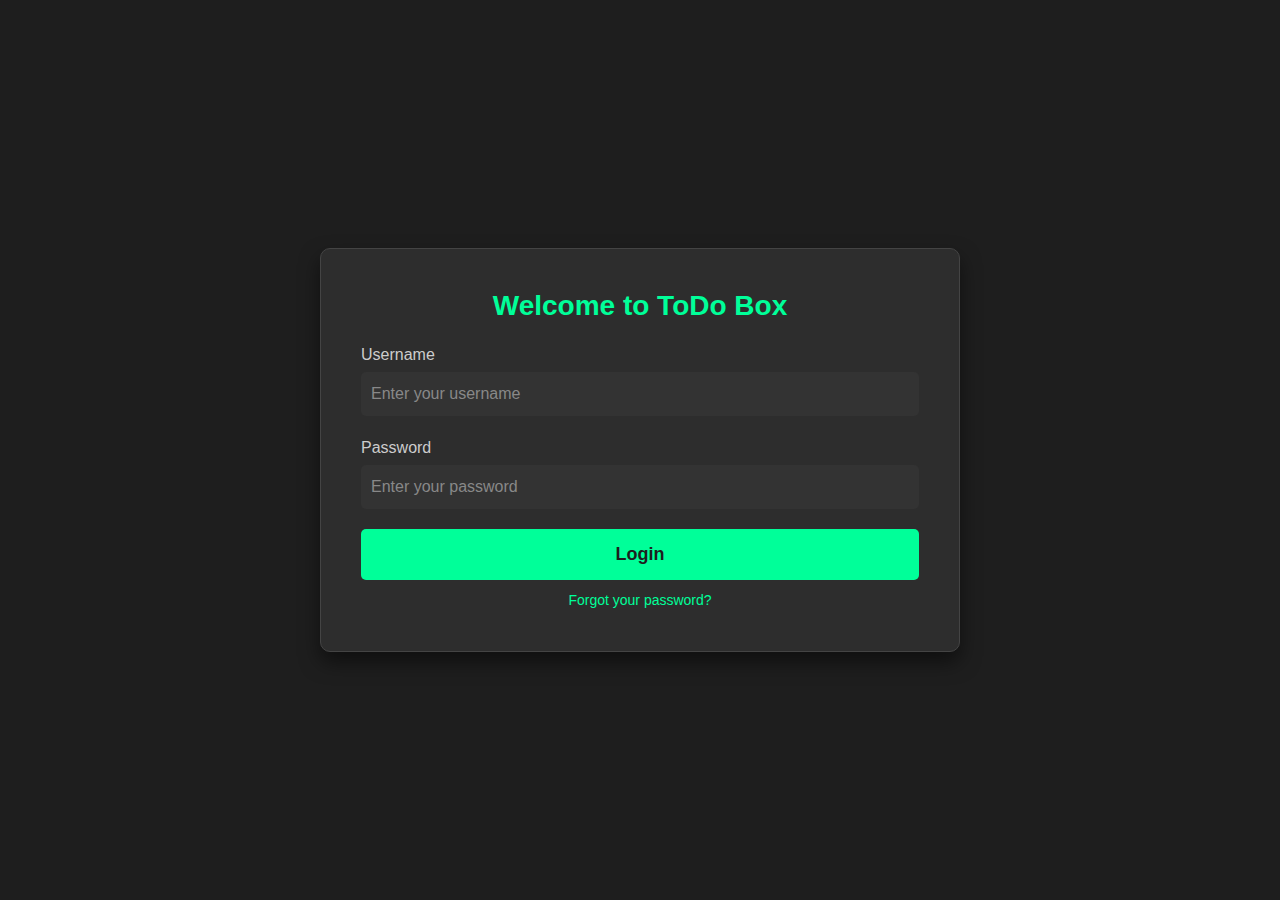
<file: index.html>
<!DOCTYPE html>
<html lang="en">
<head>
    <meta charset="UTF-8">
    <meta name="viewport" content="width=device-width, initial-scale=1.0">
    <meta http-equiv="X-UA-Compatible" content="IE=edge">
    <title>Todo - List</title>
    <link rel="stylesheet" href="bootstrap.min.css">
    <link rel="stylesheet" href="/css/app.css">

    
    
</head>

<body>
   
    <div class="login-container">
        <h2 class="login-header">Welcome to ToDo Box</h2>
        <form onsubmit="return callback()">
            <div class="form-group">
                <label for="username" class="form-label">Username</label>
                <input type="text" id="username" class="form-input" placeholder="Enter your username" required>
            </div>
            <div class="form-group">
                <label for="password" class="form-label">Password</label>
                <input type="password" id="password" class="form-input" placeholder="Enter your password" required>
            </div>
            <button type="submit" class="login-button">Login</button>
            <a href="dashboard.html" class="forgot-password">Forgot your password?</a>
        </form>
    </div>

    <script src="js/app.js"></script>
  
</body>
</html>
</file>
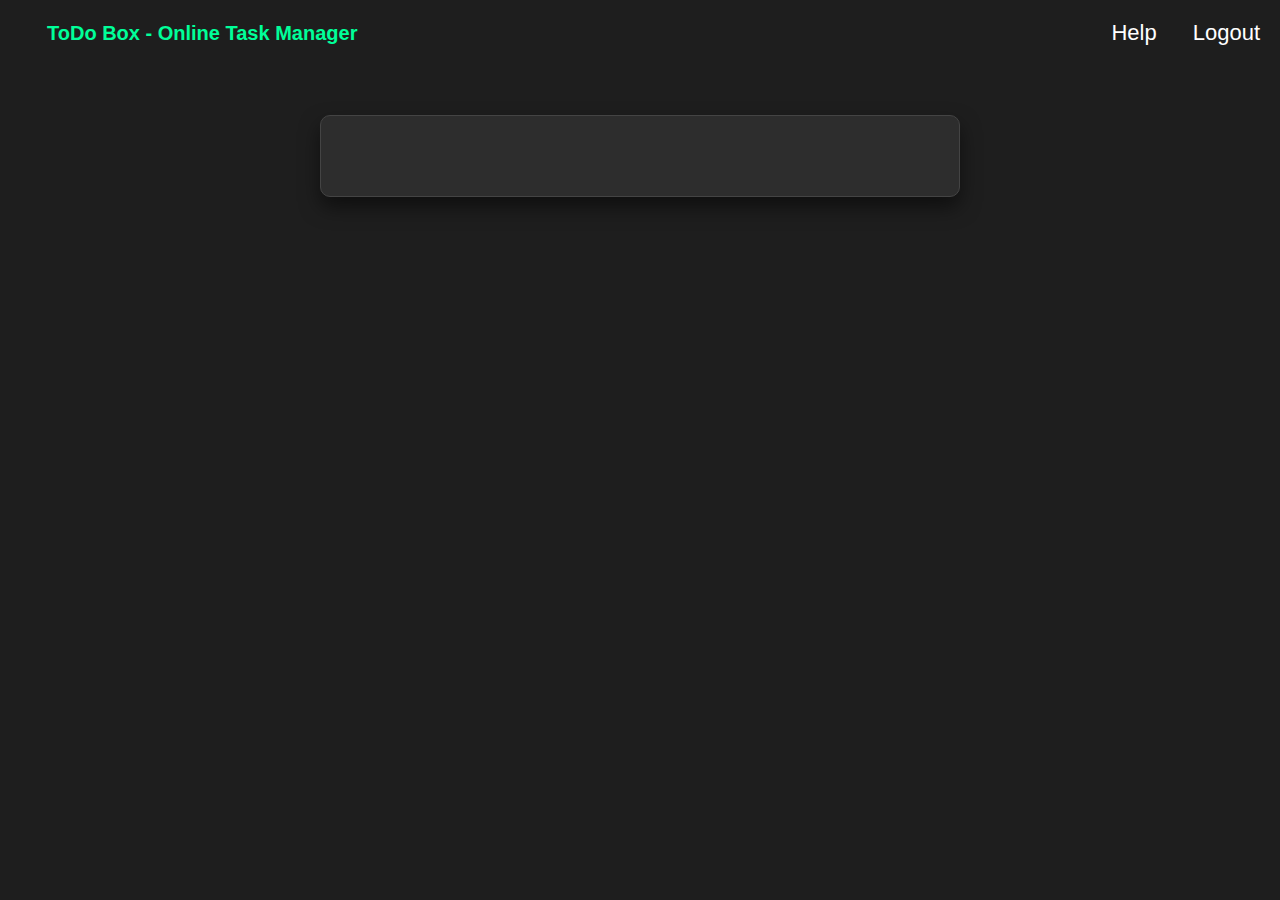
<file: dashboard.html>
<!DOCTYPE html>
<html lang="en">
<head>
    <meta charset="UTF-8">
    <meta name="viewport" content="width=device-width, initial-scale=1.0">
    <meta http-equiv="X-UA-Compatible" content="IE=edge">
    <title>Todo - List</title>
    <link rel="stylesheet" href="bootstrap.min.css">
    <link rel="stylesheet" href="/css/style.css">

   

</head>


<body>

    <nav class="navbar navbar-expand-xl leveller">
        <div class="container-fluid">
          <a class="navbar-brand alloc" href="#">ToDo Box - Online Task Manager</a>
          <button class="navbar-toggler" type="button" data-bs-toggle="collapse" data-bs-target="#navbarNavAltMarkup" aria-controls="navbarNavAltMarkup" aria-expanded="false" aria-label="Toggle navigation">
            <span class="navbar-toggler-icon"></span>
          </button>
          <div class="collapse navbar-collapse " id="navbarNavAltMarkup">
            <div class="navbar-nav ms-auto">
              <a class="nav-link live" href="#">Help</a>
              <a class="nav-link live" href="index.html">Logout</a>
              
            </div>
          </div>
        </div>
      </nav>


      <div class="contain" id="checkk">
        <div class="todo-list" id="todo-container" ></div>

        
      </div>
   

      <!-- <script src="js/app.js"></script> -->
      <script src="js/script.js"></script>
</body>
</html>
</file>
<file: css/app.css>
body {
    background-color: #1e1e1e;
    font-family: 'Arial', sans-serif;
    display: flex;
    justify-content: center;
    align-items: center;
    height: 100vh;
    margin: 0;
}


.login-container {
    background-color: #2d2d2d;
    padding: 40px;
    border-radius: 10px;
    width: 50%;
    height: fit-content;
    box-shadow: 0 10px 20px rgba(0, 0, 0, 0.5);
    border: 1px solid #444;
}


.login-header {
    text-align: center;
    color: #00ff99;
    font-size: 28px;
    font-weight: bold;
    margin-bottom: 20px;
}


.form-group {
    margin-bottom: 20px;
}


.form-label {
    color: #ccc;
    display: block;
    margin-bottom: 5px;
}


.form-input {
    width: 100%;
    padding: 10px;
    border: none;
    border-radius: 5px;
    background-color: #333;
    color: #fff;
    font-size: 16px;
    outline: none;
}

.form-input::placeholder {
    color: #888;
}


.login-button {
    width: 100%;
    padding: 12px;
    background-color: #00ff99;
    color: #1e1e1e;
    border: none;
    border-radius: 5px;
    font-size: 18px;
    font-weight: bold;
    cursor: pointer;
    transition: background-color 0.3s ease;
}

.login-button:hover {
    background-color: #00cc77;
}


.forgot-password {
    text-align: center;
    display: block;
    margin-top: 10px;
    color: #00ff99;
    font-size: 14px;
    text-decoration: none;
}

.forgot-password:hover {
    text-decoration: underline;
}


@media (max-width: 768px) {
    .login-container {
        width: 70%;
    }

    .login-header {
        font-size: 24px;
    }

    .login-button {
        font-size: 16px;
    }
}


@media (max-width: 480px) {
    .login-container {
        width: 90%;
        padding: 20px;
    }

    .login-header {
        font-size: 22px;
    }

    .form-input {
        font-size: 14px;
    }

    .login-button {
        font-size: 14px;
        padding: 10px;
    }
}








.form-check{

    margin-top: 20px;
    font-size: 22px;
    color: #00ff99;
    font-family: sans-serif;
    
}




  
    .navbar {
        display: flex;
        justify-content: space-between;
        align-items: center;
        background-color: #333;
        padding: 15px 30px;
        color: white;
    }


    .navbar .logo {
        font-size: 24px;
        font-weight: bold;
        color: #00ff99;
    }

    
    .navbar .nav-links {
        display: flex;
        gap: 20px;
    }

    .navbar .nav-links a {
        color: white;
        text-decoration: none;
        font-size: 16px;
        font-weight: bold;
    }

    .navbar .nav-links a:hover {
        color: #00ff99;
    }

    @media (max-width: 768px) {
        .navbar {
            flex-direction: column;
            align-items: flex-start;
        }

        .navbar .nav-links {
            margin-top: 10px;
            gap: 10px;
        }
    }
</file>
<file: css/style.css>
body {
    background-color: #1e1e1e;
    font-family: 'Arial', sans-serif;
    
    margin: 0;
}


.login-container {
    background-color: #2d2d2d;
    padding: 40px;
    border-radius: 10px;
    width: 50%;
    height: fit-content;
    box-shadow: 0 10px 20px rgba(0, 0, 0, 0.5);
    border: 1px solid #444;
    
}


.login-header {
    text-align: center;
    color: #00ff99;
    font-size: 28px;
    font-weight: bold;
    margin-bottom: 20px;
}


.form-group {
    margin-bottom: 20px;
}


.form-label {
    color: #ccc;
    display: block;
    margin-bottom: 5px;
}


.form-input {
    width: 100%;
    padding: 10px;
    border: none;
    border-radius: 5px;
    background-color: #333;
    color: #fff;
    font-size: 16px;
    outline: none;
}

.form-input::placeholder {
    color: #888;
}


.login-button {
    width: 100%;
    padding: 12px;
    background-color: #00ff99;
    color: #1e1e1e;
    border: none;
    border-radius: 5px;
    font-size: 18px;
    font-weight: bold;
    cursor: pointer;
    transition: background-color 0.3s ease;
}

.login-button:hover {
    background-color: #00cc77;
}


.forgot-password {
    text-align: center;
    display: block;
    margin-top: 10px;
    color: #00ff99;
    font-size: 14px;
    text-decoration: none;
}

.forgot-password:hover {
    text-decoration: underline;
}


@media (max-width: 768px) {
    .login-container {
        width: 70%;
    }

    .login-header {
        font-size: 24px;
    }

    .login-button {
        font-size: 16px;
    }
}


@media (max-width: 480px) {
    .login-container {
        width: 90%;
        padding: 20px;
    }

    .login-header {
        font-size: 22px;
    }

    .form-input {
        font-size: 14px;
    }

    .login-button {
        font-size: 14px;
        padding: 10px;
    }
}








.form-check{

    margin-top: 20px;
    font-size: 22px;
    color: #00ff99;
    font-family: sans-serif;
    
}




  
   
.leveller{
    width: 100%;
    height: auto;
    font-size: 22px;
    background-color: #1e1e1e;
    
}

.alloc{
    color: #00ff99;
    font-weight: bold;
    margin-left: 35px;
}
.alloc:hover{
    color: white;
    transform: scale(1.3);
}

.live{
    color: white;
    margin-left: 20px;
}
.live:hover{
    padding: 10px 5px;
    background-color: #00cc77;
    border-radius: 5px;
    
}

@media (max-width: 480px){
    .leveller{
        background-color: white;
        width: 100%;
    }
    .alloc{
        margin-left: 5px;
        font-size: 12px;
        width: 100%;
        
    }
    .alloc:hover{
        color: #00cc77;
        transform: scale(1.05);
    }
}

.contain{
    background-color: #2d2d2d;
    padding: 40px;
    border-radius: 10px;
    width: 50%;
    height: fit-content;
    box-shadow: 0 10px 20px rgba(0, 0, 0, 0.5);
    border: 1px solid #444;
    justify-content: center;
    align-items: center;
    margin-left: 25%;
    margin-top: 50px;
 
}

.todo-list{
    color: white;
    font-size: 24px;
    

}
</file>
